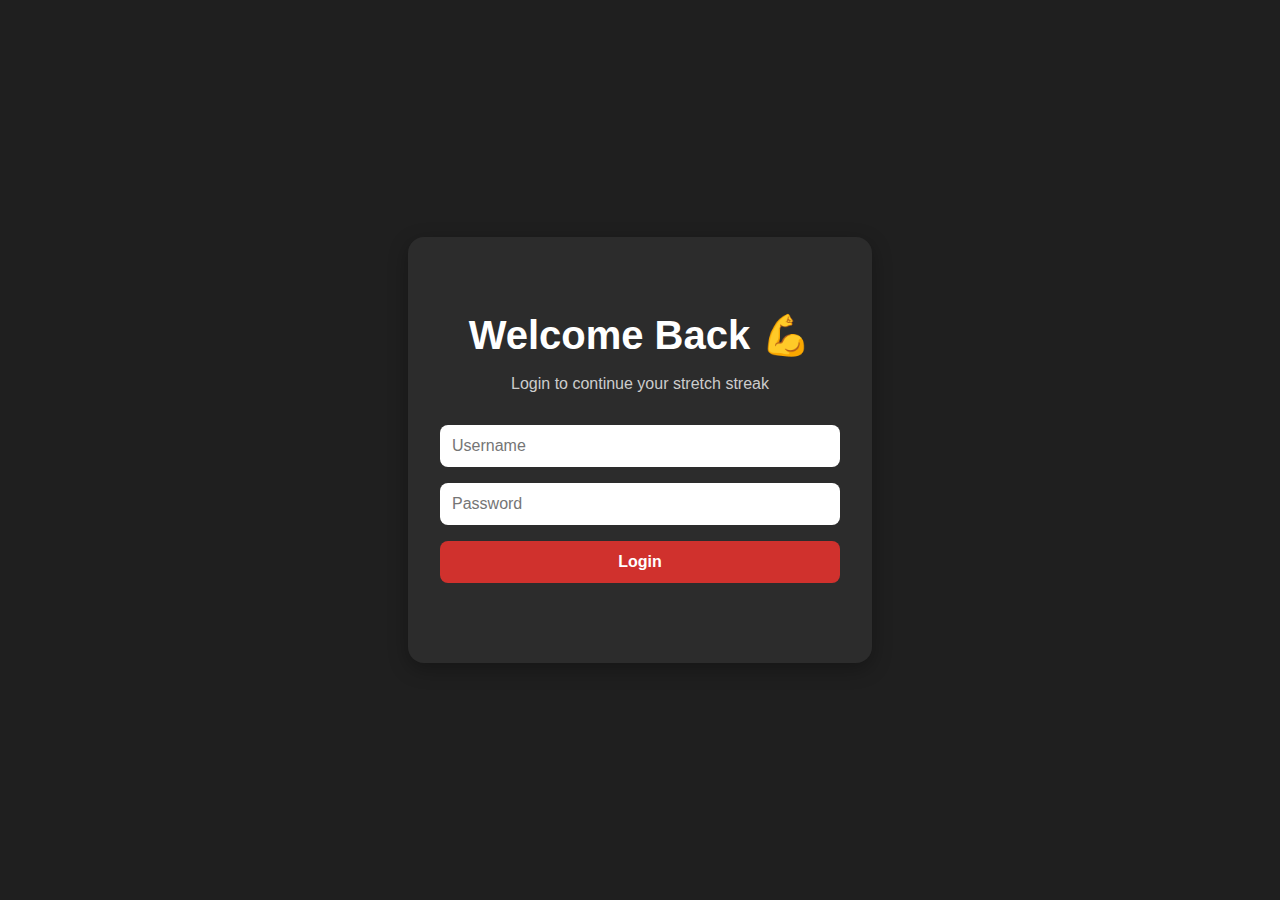
<file: pages/login.html>
<!DOCTYPE html>
<html lang="en">
<head>
  <meta charset="UTF-8" />
  <meta name="viewport" content="width=device-width, initial-scale=1.0"/>
  <title>Login – StretchNow</title>
  <link rel="stylesheet" href="../blocks/login.css" />
</head>
<body>
  <div class="login-container">
    <h1>Welcome Back 💪</h1>
    <p>Login to continue your stretch streak</p>
        <form class="login-form" id="loginForm">
        <input type="text" id="username" placeholder="Username" required />
        <input type="password" placeholder="Password" required />
        <button type="submit">Login</button>
        </form>
        <p id="error-message" class="error"></p>
  </div>
  <script src="../scripts/login.js">
</script>
</body>
</html>
</file>
<file: blocks/login.css>
body {
  margin: 0;
  padding: 0;
  font-family: 'Segoe UI', sans-serif;
  background-color: #1F1F1F;
  color: #FFFFFF;
  display: flex;
  align-items: center;
  justify-content: center;
  height: 100vh;
}

.login-container {
  background-color: #2C2C2C;
  padding: 3rem 2rem;
  border-radius: 16px;
  box-shadow: 0 6px 20px rgba(0, 0, 0, 0.3);
  width: 100%;
  max-width: 400px;
  text-align: center;
}

.login-container h1 {
  color: #FFFFFF;
  font-size: 2.5rem;
  margin-bottom: 0.5rem;
}

.login-container p {
  color: #CCCCCC;
  margin-bottom: 2rem;
}

.login-form {
  display: flex;
  flex-direction: column;
  gap: 1rem;
}

.login-form input {
  padding: 12px;
  border-radius: 8px;
  border: none;
  font-size: 1rem;
}

.login-form input:focus {
  outline: 2px solid #D0312D;
  background-color: #f5f5f5;
}

.login-form button {
  padding: 12px;
  font-size: 1rem;
  font-weight: bold;
  background-color: #D0312D;
  color: white;
  border: none;
  border-radius: 8px;
  cursor: pointer;
  transition: background-color 0.3s;
}

.login-form button:hover {
  background-color: #8B1A16;
}

.signup-link {
  margin-top: 1.5rem;
  font-size: 0.9rem;
}

.signup-link a {
  color: #D0312D;
  text-decoration: none;
  font-weight: bold;
}

.signup-link a:hover {
  text-decoration: underline;
}

.error {
  color: #ff4d4d;
  margin-top: 1rem;
  font-weight: bold;
}

@media (max-width: 480px) {
  body {
    height: auto;
    padding: 2rem 1rem;
    flex-direction: column;
  }

  .login-container {
    padding: 2rem 1.5rem;
    border-radius: 12px;
    box-shadow: 0 4px 12px rgba(0, 0, 0, 0.2);
  }

  .login-container h1 {
    font-size: 2rem;
  }

  .login-container p {
    font-size: 0.95rem;
  }

  .login-form input,
  .login-form button {
    font-size: 0.95rem;
    padding: 10px;
  }

  .signup-link {
    font-size: 0.85rem;
  }
}

@media (max-width: 320px) {
  .login-container h1 {
    font-size: 1.75rem;
  }

  .login-container p {
    font-size: 0.9rem;
  }

  .login-form input,
  .login-form button {
    font-size: 0.9rem;
    padding: 9px;
  }

  .login-container {
    padding: 1.5rem 1rem;
  }

  .signup-link {
    font-size: 0.8rem;
  }
}
</file>
